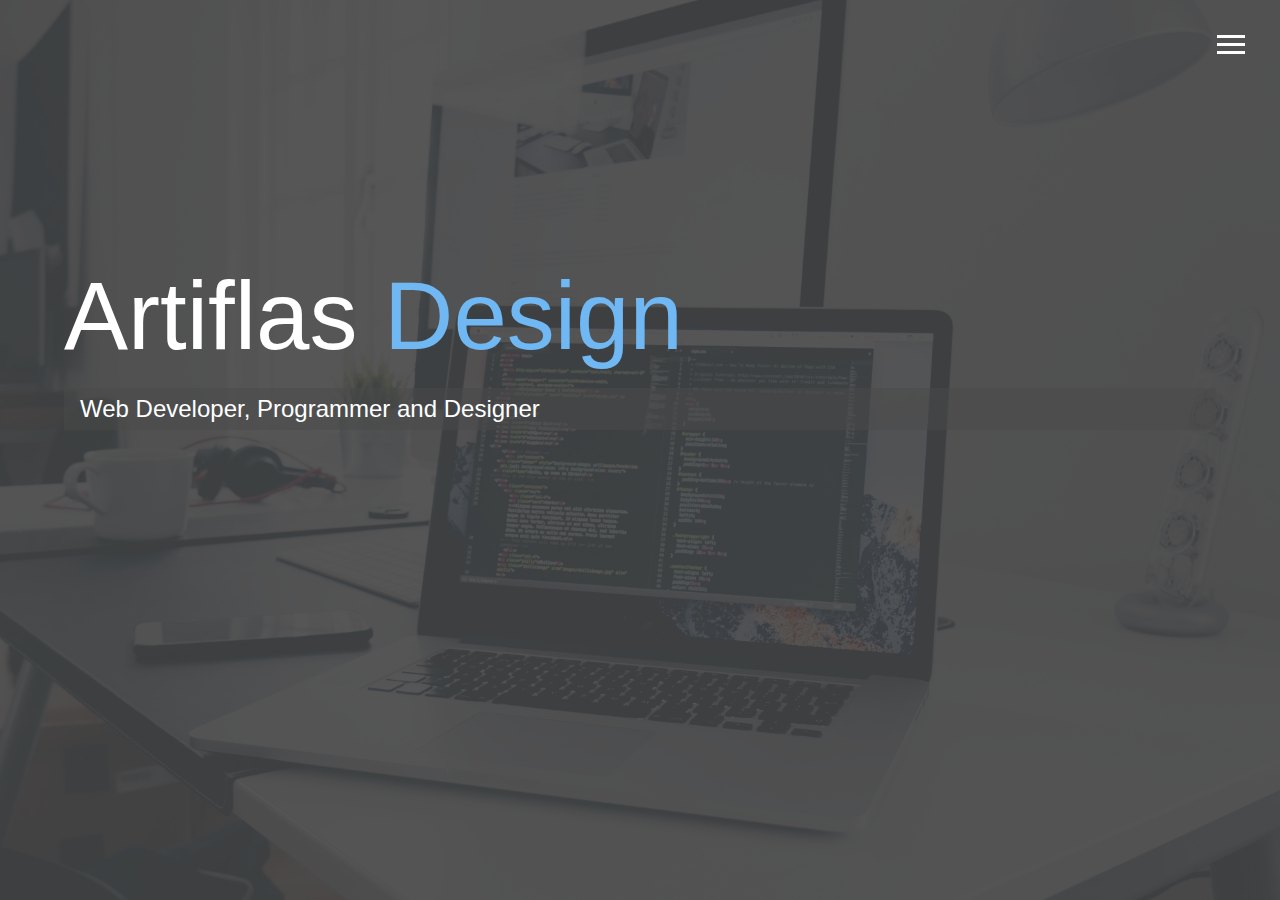
<file: index.html>
<!DOCTYPE html>
<html lang="de">
  <head>
    <meta charset="UTF-8" />
    <meta name="viewport" content="width=device-width, initial-scale=1.0" />
    <meta http-equiv="X-UA-Compatible" content="ie=edge" />
    <link
      rel="stylesheet"
      href="https://use.fontawesome.com/releases/v5.8.2/css/all.css"
      integrity="sha384-oS3vJWv+0UjzBfQzYUhtDYW+Pj2yciDJxpsK1OYPAYjqT085Qq/1cq5FLXAZQ7Ay"
      crossorigin="anonymous"
    />
    <link rel="stylesheet" href="css/main.css" />
    <title>Welcome to my Portfolio</title>
  </head>

  <body id="bg-img">
    <header>
      <div class="menu-btn">
        <div class="btn-line"></div>
        <div class="btn-line"></div>
        <div class="btn-line"></div>
      </div>

      <nav class="menu">
        <div class="menu-branding">
          <div class="portrait"></div>
        </div>
        <ul class="menu-nav">
          <li class="nav-item current">
            <a href="index.html" class="nav-link">
              Home
            </a>
          </li>

          <li class="nav-item">
            <a href="about.html" class="nav-link">
              About
            </a>
          </li>
          <li class="nav-item">
            <a href="work.html" class="nav-link">
              My Work
            </a>
          </li>
          <li class="nav-item">
            <a href="contact.html" class="nav-link">
              How To Reach Me
            </a>
          </li>
        </ul>
      </nav>
    </header>

    <main id="home">
      <h1 class="lg-heading">
        Artiflas <span class="text-secondary">Design</span>
      </h1>
      <h2 class="sm-heading">Web Developer, Programmer and Designer</h2>
      <div class="icon">
        <a href="#!">
          <i class="fab fa-twitter fa-2x"></i>
        </a>
        <a href="#!">
          <i class="fab fa-facebook fa-2x"></i>
        </a>
        <a href="#!">
          <i class="fab fa-linkedin fa-2x"></i>
        </a>
        <a href="#!">
          <i class="fab fa-github fa-2x"></i>
        </a>
      </div>
    </main>

    <script src="js/main.js"></script>
  </body>
</html>
</file>
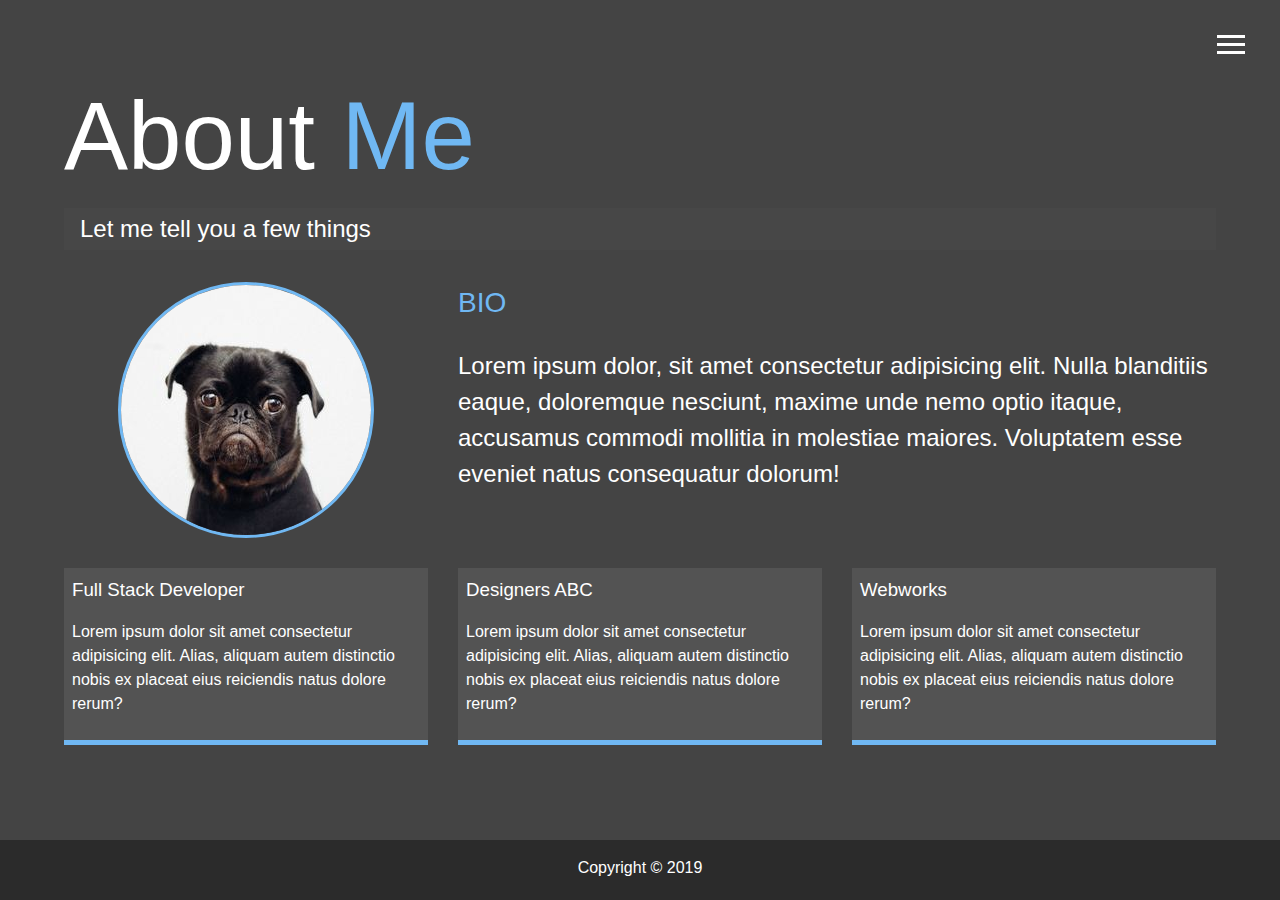
<file: about.html>
<!DOCTYPE html>
<html lang="de">
  <head>
    <meta charset="UTF-8" />
    <meta name="viewport" content="width=device-width, initial-scale=1.0" />
    <meta http-equiv="X-UA-Compatible" content="ie=edge" />
    <link
      rel="stylesheet"
      href="https://use.fontawesome.com/releases/v5.8.2/css/all.css"
      integrity="sha384-oS3vJWv+0UjzBfQzYUhtDYW+Pj2yciDJxpsK1OYPAYjqT085Qq/1cq5FLXAZQ7Ay"
      crossorigin="anonymous"
    />
    <link rel="stylesheet" href="css/main.css" />
    <title>About me</title>
  </head>

  <body>
    <header>
      <div class="menu-btn">
        <div class="btn-line"></div>
        <div class="btn-line"></div>
        <div class="btn-line"></div>
      </div>

      <nav class="menu">
        <div class="menu-branding">
          <div class="portrait"></div>
        </div>
        <ul class="menu-nav">
          <li class="nav-item">
            <a href="index.html" class="nav-link">
              Home
            </a>
          </li>

          <li class="nav-item current">
            <a href="about.html" class="nav-link">
              About
            </a>
          </li>
          <li class="nav-item">
            <a href="work.html" class="nav-link">
              My Work
            </a>
          </li>
          <li class="nav-item">
            <a href="contact.html" class="nav-link">
              How To Reach Me
            </a>
          </li>
        </ul>
      </nav>
    </header>

    <main id="about">
      <h1 class="lg-heading">About <span class="text-secondary">Me</span></h1>
      <h2 class="sm-heading">Let me tell you a few things</h2>
      <div class="about-info">
        <img src="img/avatar-1.jpg" alt="Jeremy Artinflas" class="bio-image" />
        <div class="bio">
          <h3 class="text-secondary">BIO</h3>
          <p>
            Lorem ipsum dolor, sit amet consectetur adipisicing elit. Nulla
            blanditiis eaque, doloremque nesciunt, maxime unde nemo optio
            itaque, accusamus commodi mollitia in molestiae maiores. Voluptatem
            esse eveniet natus consequatur dolorum!
          </p>
        </div>
        <div class="job job-1">
          <h3>Full Stack Developer</h3>

          <p>
            Lorem ipsum dolor sit amet consectetur adipisicing elit. Alias,
            aliquam autem distinctio nobis ex placeat eius reiciendis natus
            dolore rerum?
          </p>
        </div>
        <div class="job job-2">
          <h3>Designers ABC</h3>
          <p>
            Lorem ipsum dolor sit amet consectetur adipisicing elit. Alias,
            aliquam autem distinctio nobis ex placeat eius reiciendis natus
            dolore rerum?
          </p>
        </div>
        <div class="job job-3">
          <h3>Webworks</h3>
          <p>
            Lorem ipsum dolor sit amet consectetur adipisicing elit. Alias,
            aliquam autem distinctio nobis ex placeat eius reiciendis natus
            dolore rerum?
          </p>
        </div>
      </div>
    </main>

    <footer id="main-footer">
      Copyright &copy; 2019
    </footer>

    <script src="js/main.js"></script>
  </body>
</html>
</file>
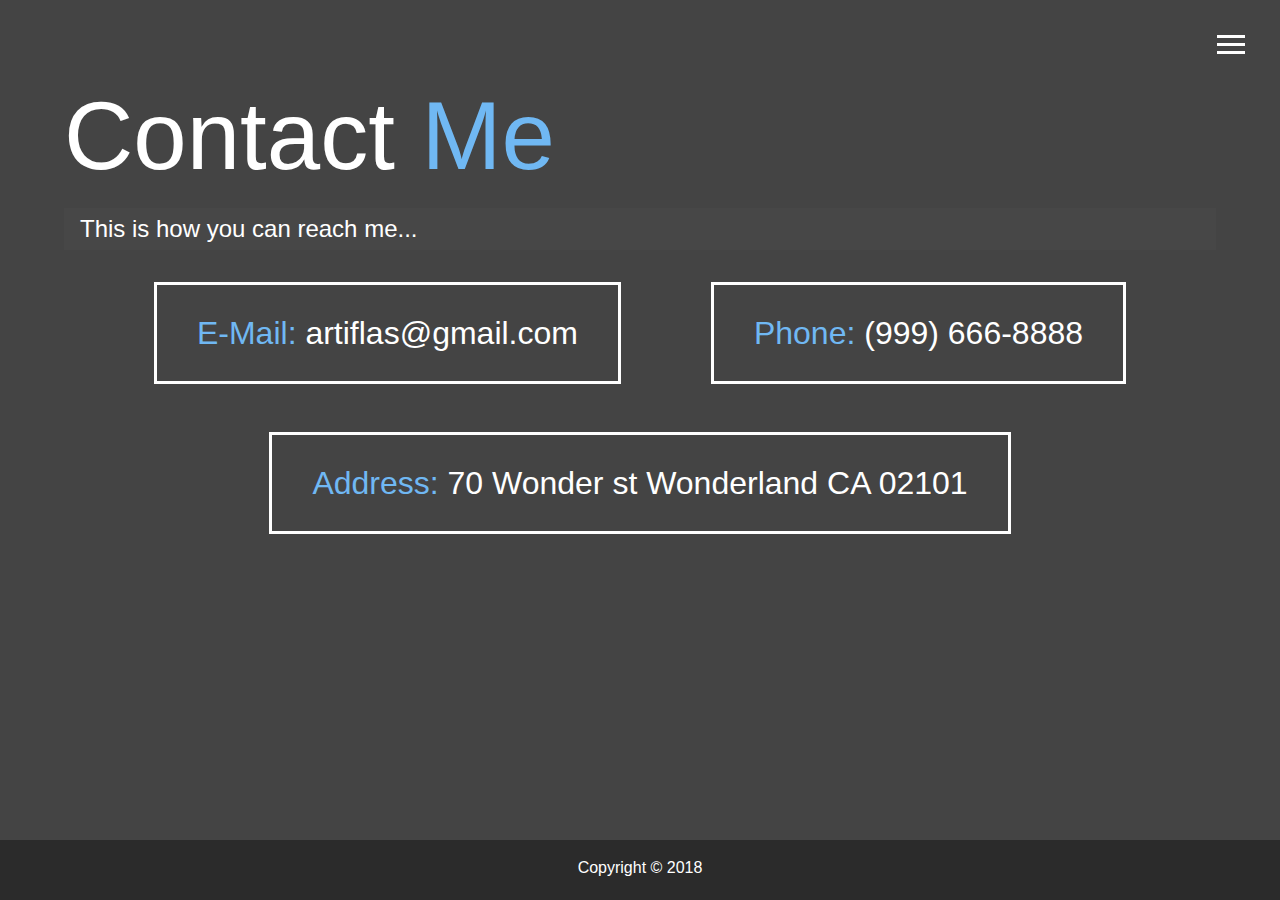
<file: contact.html>
<!DOCTYPE html>
<html lang="de">
  <head>
    <meta charset="UTF-8" />
    <meta name="viewport" content="width=device-width, initial-scale=1.0" />
    <meta http-equiv="X-UA-Compatible" content="ie=edge" />
    <link
      rel="stylesheet"
      href="https://use.fontawesome.com/releases/v5.2.0/css/all.css"
      integrity="sha384-hWVjflwFxL6sNzntih27bfxkr27PmbbK/iSvJ+a4+0owXq79v+lsFkW54bOGbiDQ"
      crossorigin="anonymous"
    />

    <link rel="stylesheet" href="css/main.css" />
    <title>Contact Me</title>
  </head>

  <body>
    <header>
      <div class="menu-btn">
        <div class="btn-line"></div>
        <div class="btn-line"></div>
        <div class="btn-line"></div>
      </div>

      <nav class="menu">
        <div class="menu-branding">
          <div class="portrait"></div>
        </div>
        <ul class="menu-nav">
          <li class="nav-item">
            <a href="index.html" class="nav-link">
              Home
            </a>
          </li>
          <li class="nav-item">
            <a href="about.html" class="nav-link">
              About Me
            </a>
          </li>
          <li class="nav-item">
            <a href="work.html" class="nav-link">
              My Work
            </a>
          </li>
          <li class="nav-item current">
            <a href="contact.html" class="nav-link">
              How To Reach Me
            </a>
          </li>
        </ul>
      </nav>
    </header>

    <main id="contact">
      <h1 class="lg-heading">
        Contact
        <span class="text-secondary">Me</span>
      </h1>
      <h2 class="sm-heading">
        This is how you can reach me...
      </h2>
      <div class="boxes">
        <div>
          <span class="text-secondary">E-Mail: </span> artiflas@gmail.com
        </div>
        <div><span class="text-secondary">Phone: </span> (999) 666-8888</div>
        <div>
          <span class="text-secondary">Address: </span> 70 Wonder st Wonderland
          CA 02101
        </div>
      </div>
    </main>

    <footer id="main-footer">
      Copyright &copy; 2018
    </footer>

    <script src="js/main.js"></script>
  </body>
</html>
</file>
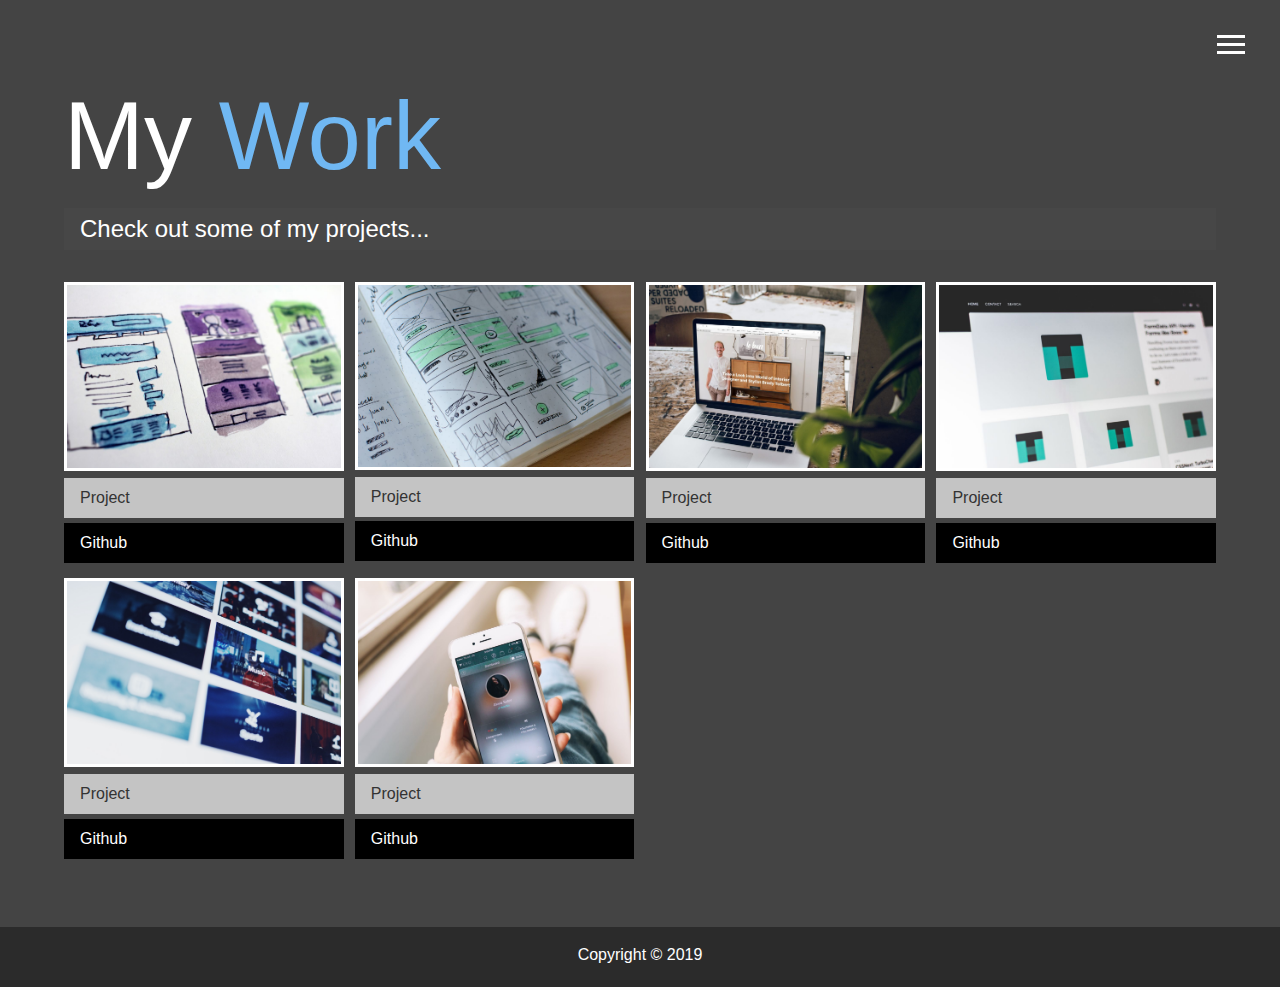
<file: work.html>
<!DOCTYPE html>
<html lang="de">
  <head>
    <meta charset="UTF-8" />
    <meta name="viewport" content="width=device-width, initial-scale=1.0" />
    <meta http-equiv="X-UA-Compatible" content="ie=edge" />
    <link
      rel="stylesheet"
      href="https://use.fontawesome.com/releases/v5.8.2/css/all.css"
      integrity="sha384-oS3vJWv+0UjzBfQzYUhtDYW+Pj2yciDJxpsK1OYPAYjqT085Qq/1cq5FLXAZQ7Ay"
      crossorigin="anonymous"
    />
    <link rel="stylesheet" href="css/main.css" />
    <title>View My Work</title>
  </head>

  <body>
    <header>
      <div class="menu-btn">
        <div class="btn-line"></div>
        <div class="btn-line"></div>
        <div class="btn-line"></div>
      </div>

      <nav class="menu">
        <div class="menu-branding">
          <div class="portrait"></div>
        </div>
        <ul class="menu-nav">
          <li class="nav-item">
            <a href="index.html" class="nav-link">
              Home
            </a>
          </li>
          <li class="nav-item">
            <a href="about.html" class="nav-link">
              About Me
            </a>
          </li>
          <li class="nav-item current">
            <a href="work.html" class="nav-link">
              My Work
            </a>
          </li>
          <li class="nav-item">
            <a href="contact.html" class="nav-link">
              How To Reach Me
            </a>
          </li>
        </ul>
      </nav>
    </header>

    <main id="work">
      <h1 class="lg-heading">
        My
        <span class="text-secondary">Work</span>
      </h1>
      <h2 class="sm-heading">
        Check out some of my projects...
      </h2>
      <div class="projects">
        <div class="item">
          <a href="#!">
            <img src="img/projects/project1.jpg" alt="Project" />
          </a>
          <a href="#" class="btn-light"> <i class="fas fa-eye"></i> Project </a>
          <a href="#" class="btn-dark">
            <i class="fab fa-github"></i> Github
          </a>
        </div>
        <div class="item">
          <a href="#!">
            <img src="img/projects/project2.jpg" alt="Project" />
          </a>
          <a href="#" class="btn-light"> <i class="fas fa-eye"></i> Project </a>
          <a href="#" class="btn-dark">
            <i class="fab fa-github"></i> Github
          </a>
        </div>
        <div class="item">
          <a href="#!">
            <img src="img/projects/project3.jpg" alt="Project" />
          </a>
          <a href="#" class="btn-light"> <i class="fas fa-eye"></i> Project </a>
          <a href="#" class="btn-dark">
            <i class="fab fa-github"></i> Github
          </a>
        </div>
        <div class="item">
          <a href="#!">
            <img src="img/projects/project4.jpg" alt="Project" />
          </a>
          <a href="#" class="btn-light"> <i class="fas fa-eye"></i> Project </a>
          <a href="#" class="btn-dark">
            <i class="fab fa-github"></i> Github
          </a>
        </div>
        <div class="item">
          <a href="#!">
            <img src="img/projects/project5.jpg" alt="Project" />
          </a>
          <a href="#" class="btn-light"> <i class="fas fa-eye"></i> Project </a>
          <a href="#" class="btn-dark">
            <i class="fab fa-github"></i> Github
          </a>
        </div>
        <div class="item">
          <a href="#!">
            <img src="img/projects/project6.jpg" alt="Project" />
          </a>
          <a href="#" class="btn-light"> <i class="fas fa-eye"></i> Project </a>
          <a href="#" class="btn-dark">
            <i class="fab fa-github"></i> Github
          </a>
        </div>
      </div>
    </main>

    <footer id="main-footer">
      Copyright &copy; 2019
    </footer>

    <script src="js/main.js"></script>
  </body>
</html>
</file>
<file: css/main.css>
.menu-btn {
  position: absolute;
  z-index: 3;
  right: 35px;
  top: 35px;
  cursor: pointer;
  -webkit-transition: all 0.5s ease-out;
  transition: all 0.5s ease-out;
}

.menu-btn .btn-line {
  width: 28px;
  height: 3px;
  margin: 0 0 5px 0;
  background: #fff;
  -webkit-transition: all 0.5s ease-out;
  transition: all 0.5s ease-out;
}

.menu-btn.close {
  -webkit-transform: rotate(180deg);
          transform: rotate(180deg);
}

.menu-btn.close .btn-line:nth-child(1) {
  -webkit-transform: rotate(45deg) translate(5px, 5px);
          transform: rotate(45deg) translate(5px, 5px);
}

.menu-btn.close .btn-line:nth-child(2) {
  opacity: 0;
}

.menu-btn.close .btn-line:nth-child(3) {
  -webkit-transform: rotate(-45deg) translate(7px, -6px);
          transform: rotate(-45deg) translate(7px, -6px);
}

.menu {
  position: fixed;
  top: 0;
  width: 100%;
  opacity: 0.9;
  visibility: hidden;
}

.menu.show {
  visibility: visible;
}

.menu-branding, .menu-nav {
  display: -webkit-box;
  display: -ms-flexbox;
  display: flex;
  -webkit-box-orient: vertical;
  -webkit-box-direction: normal;
      -ms-flex-flow: column wrap;
          flex-flow: column wrap;
  -webkit-box-align: center;
      -ms-flex-align: center;
          align-items: center;
  -webkit-box-pack: center;
      -ms-flex-pack: center;
          justify-content: center;
  float: left;
  width: 50%;
  height: 100vh;
  overflow: hidden;
}

.menu-nav {
  margin: 0;
  padding: 0;
  background: #373737;
  list-style: none;
  -webkit-transform: translate3d(0, -100%, 0);
          transform: translate3d(0, -100%, 0);
  -webkit-transition: all 0.5s ease-out;
  transition: all 0.5s ease-out;
}

.menu-nav.show {
  -webkit-transform: translate3d(0, 0, 0);
          transform: translate3d(0, 0, 0);
}

.menu-branding {
  background: #444;
  -webkit-transform: translate3d(0, 100%, 0);
          transform: translate3d(0, 100%, 0);
  -webkit-transition: all 0.5s ease-out;
  transition: all 0.5s ease-out;
}

.menu-branding.show {
  -webkit-transform: translate3d(0, 0, 0);
          transform: translate3d(0, 0, 0);
}

.menu-branding .portrait {
  width: 250px;
  height: 250px;
  background: url("../img/avatar-1.jpg");
  border-radius: 50%;
  border: solid 3px #70b8f3;
}

.menu .nav-item {
  -webkit-transform: translate3d(0, 0, 0);
          transform: translate3d(0, 0, 0);
  -webkit-transition: all 0.5s ease-out;
  transition: all 0.5s ease-out;
}

.menu .nav-item.show {
  -webkit-transform: transform3d(0, 0, 0);
          transform: transform3d(0, 0, 0);
}

.menu .nav-item.current > a {
  color: #70b8f3;
}

.nav-link {
  display: inline-block;
  position: relative;
  font-size: 30px;
  text-transform: uppercase;
  padding: 1rem 0;
  font-weight: 300;
  color: #fff;
  text-decoration: none;
  -webkit-transition: all 0.5s ease-out;
  transition: all 0.5s ease-out;
}

.nav-link:hover {
  color: #70b8f3;
}

.nav-item:nth-child(1) {
  -webkit-transition-delay: 0.3s;
          transition-delay: 0.3s;
}

.nav-item:nth-child(2) {
  -webkit-transition-delay: 0.6s;
          transition-delay: 0.6s;
}

.nav-item:nth-child(3) {
  -webkit-transition-delay: 0.9s;
          transition-delay: 0.9s;
}

.nav-item:nth-child(4) {
  -webkit-transition-delay: 1.2s;
          transition-delay: 1.2s;
}

* {
  -webkit-box-sizing: border-box;
          box-sizing: border-box;
}

body {
  background: #444;
  color: #fff;
  height: 100%;
  margin: 0;
  font-family: 'Segoe UI', Tahoma, Geneva, Verdana, sans-serif;
  line-height: 1.5;
}

body#bg-img {
  background: url(../img/bg.jpg);
  background-attachment: fixed;
  background-size: cover;
}

body#bg-img:after {
  content: '';
  position: absolute;
  top: 0;
  right: 0;
  width: 100%;
  height: 100%;
  z-index: -1;
  background: rgba(68, 68, 68, 0.9);
}

h1,
h2,
h3 {
  margin: 0;
  font-weight: 400;
}

h1.lg-heading,
h2.lg-heading,
h3.lg-heading {
  font-size: 6rem;
}

h1.sm-heading,
h2.sm-heading,
h3.sm-heading {
  margin-bottom: 2rem;
  padding: 0.2rem 1rem;
  background: rgba(73, 73, 73, 0.5);
}

a {
  color: #fff;
  text-decoration: none;
}

header {
  position: fixed;
  z-index: 2;
  width: 100%;
}

.text-secondary {
  color: #70b8f3;
}

main {
  padding: 4rem;
  min-height: calc(100vh - 60px);
}

main .icons {
  margin-top: 1rem;
}

main .icons a {
  padding: 0.4rem;
}

main .icons a:hover {
  color: #70b8f3;
  -webkit-transition: all 0.5s ease-out;
  transition: all 0.5s ease-out;
}

main#home {
  overflow: hidden;
}

main#home h1 {
  margin-top: 20vh;
}

.about-info {
  display: -ms-grid;
  display: grid;
  grid-gap: 30px;
      grid-template-areas: 'bioimage bio bio' 'job1 job2 job3';
  -ms-grid-columns: (1fr)[3];
      grid-template-columns: repeat(3, 1fr);
}

.about-info .bio-image {
  -ms-grid-row: 1;
  -ms-grid-column: 1;
  grid-area: bioimage;
  margin: auto;
  border-radius: 50%;
  border: #70b8f3 3px solid;
}

.about-info .bio {
  -ms-grid-row: 1;
  -ms-grid-column: 2;
  -ms-grid-column-span: 2;
  grid-area: bio;
  font-size: 1.5rem;
}

.about-info .job-1 {
  -ms-grid-row: 2;
  -ms-grid-column: 1;
  grid-area: job1;
}

.about-info .job-2 {
  -ms-grid-row: 2;
  -ms-grid-column: 2;
  grid-area: job2;
}

.about-info .job-3 {
  -ms-grid-row: 2;
  -ms-grid-column: 3;
  grid-area: job3;
}

.about-info .job {
  background: #535353;
  padding: 0.5rem;
  border-bottom: #70b8f3 5px solid;
}

.projects {
  display: -ms-grid;
  display: grid;
  grid-gap: 0.7rem;
  -ms-grid-columns: (1fr)[3];
      grid-template-columns: repeat(3, 1fr);
}

.projects img {
  width: 100%;
  border: 3px #fff solid;
}

.projects img:hover {
  opacity: 0.5;
  border-color: #70b8f3;
  -webkit-transition: all 0.5s ease-out;
  transition: all 0.5s ease-out;
}

.boxes {
  display: -webkit-box;
  display: -ms-flexbox;
  display: flex;
  -ms-flex-wrap: wrap;
      flex-wrap: wrap;
  -webkit-box-pack: space-evenly;
      -ms-flex-pack: space-evenly;
          justify-content: space-evenly;
  -webkit-box-align: center;
      -ms-flex-align: center;
          align-items: center;
  margin-top: 1rem;
}

.boxes div {
  font-size: 2rem;
  border: 3px #fff solid;
  padding: 1.5rem 2.5rem;
  margin-bottom: 3rem;
  -webkit-transition: all 0.5s ease-out;
  transition: all 0.5s ease-out;
}

.boxes div:hover {
  padding: 0.5rem 1.5rem;
  background: #70b8f3;
  color: #000;
}

.boxes div:hover span {
  color: #000;
}

.btn, .btn-dark, .btn-light {
  display: block;
  padding: 0.5rem 1rem;
  border: 0;
  margin-bottom: 0.3rem;
}

.btn:hover, .btn-dark:hover, .btn-light:hover {
  background: #70b8f3;
  color: set-text-color #70b8f3;
}

.btn-dark {
  background: black;
  color: #fff;
}

.btn-light {
  background: #c4c4c4;
  color: #333;
}

#main-footer {
  text-align: center;
  padding: 1rem;
  background: #2b2b2b;
  color: #fff;
  height: 60px;
}

@media screen and (min-width: 1171px) {
  .projects {
    -ms-grid-columns: (1fr)[4];
        grid-template-columns: repeat(4, 1fr);
  }
}

@media screen and (min-width: 769px) and (max-width: 1170px) {
  .projects {
    -ms-grid-columns: (1fr)[3];
        grid-template-columns: repeat(3, 1fr);
  }
}

@media screen and (max-width: 768px) {
  main {
    -webkit-box-align: center;
        -ms-flex-align: center;
            align-items: center;
    text-align: center;
  }
  main .lg-heading {
    line-height: 1;
    margin-bottom: 1rem;
  }
  ul.menu-nav,
  div.menu-branding {
    float: none;
    width: 100%;
    min-height: 0;
  }
  ul.menu-nav.show,
  div.menu-branding.show {
    -webkit-transform: translate3d(0, 0, 0);
            transform: translate3d(0, 0, 0);
  }
  .menu-nav {
    height: 75vh;
    -webkit-transform: translate3d(-100%, 0, 0);
            transform: translate3d(-100%, 0, 0);
    font-size: 24px;
  }
  .menu-branding {
    height: 25vh;
    -webkit-transform: translate3d(100%, 0, 0);
            transform: translate3d(100%, 0, 0);
  }
  .menu-branding .portrait {
    background: url("../img/avatar-1_small.jpg");
    width: 150px;
    height: 150px;
  }
  .about-info {
        grid-template-areas: 'bioimage' 'bio' 'job1' 'job2' 'job3';
    -ms-grid-columns: 1fr;
        grid-template-columns: 1fr;
  }
  .projects {
    -ms-grid-columns: (1fr)[2];
        grid-template-columns: repeat(2, 1fr);
  }
}

@media screen and (max-width: 500px) {
  main#home h1 {
    margin-top: 10vh;
  }
  .projects {
    -ms-grid-columns: 1fr;
        grid-template-columns: 1fr;
  }
}
</file>
